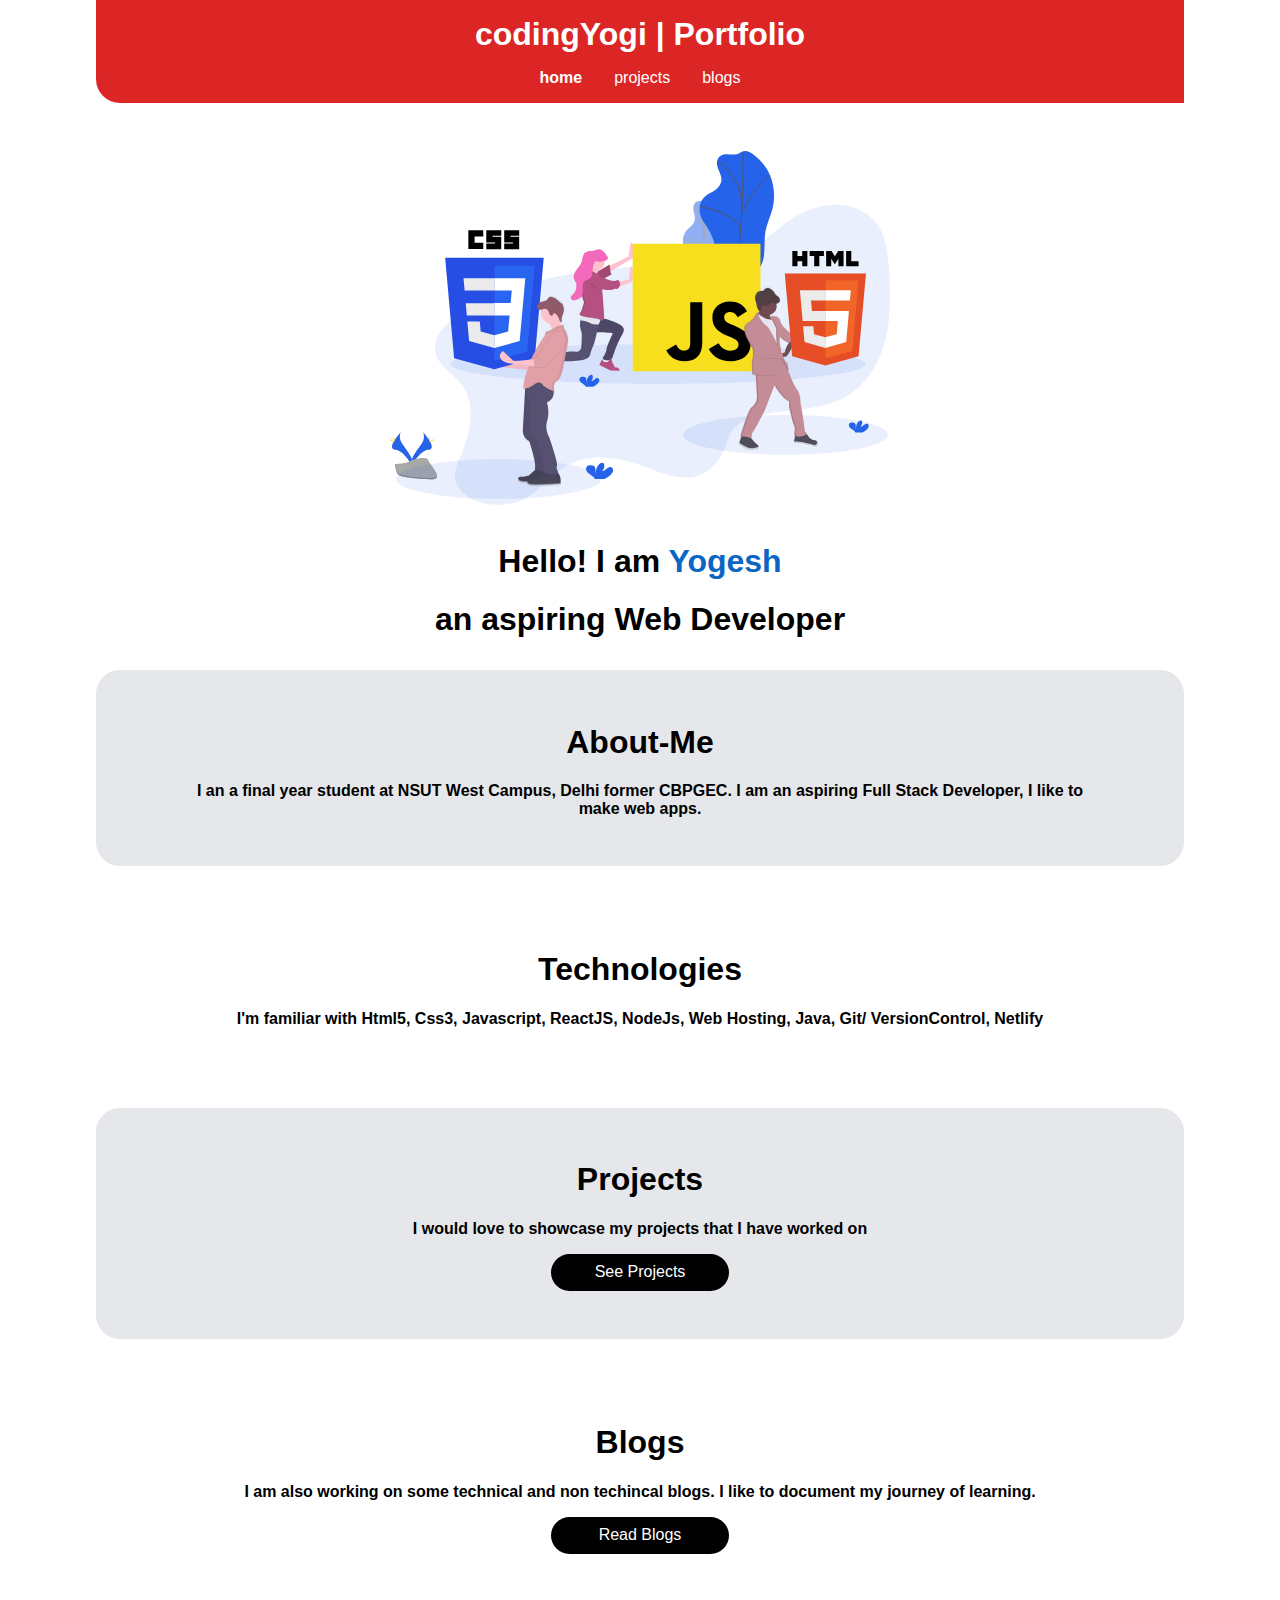
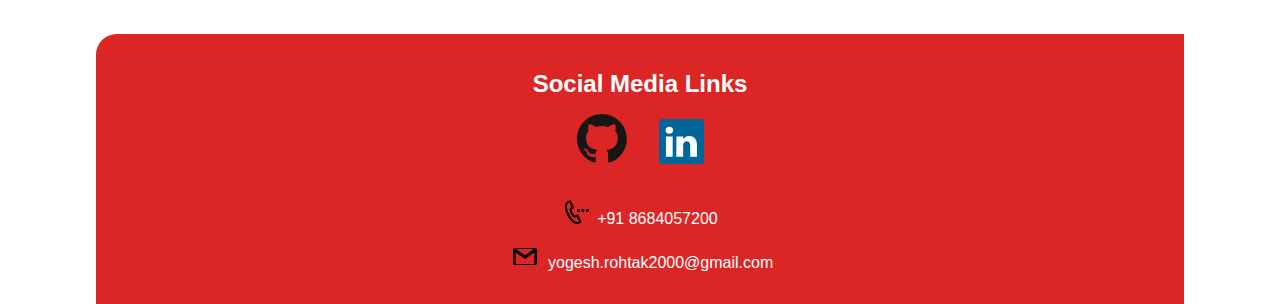
<file: index.html>
<!DOCTYPE html>
<html lang="en">

<head>
    <meta charset="UTF-8">
    <meta http-equiv="X-UA-Compatible" content="IE=edge">
    <meta name="viewport" content="width=device-width, initial-scale=1.0">
    <title></title>

    <link rel="stylesheet" href="./style.css">

    <link rel="preconnect" href="https://fonts.googleapis.com">
    <link rel="preconnect" href="https://fonts.gstatic.com" crossorigin>
    <link href="https://fonts.googleapis.com/css2?family=Open+Sans:wght@400;600&display=swap" rel="stylesheet">
</head>

<body>
    <div class="container">
        <div class="nav-bar">
            <h1 class="brand-name">coding<span class="hv">Yogi</span> | Portfolio</h1>
            <div class="nav-menu">
                <a class="link link-active hv" href="./index.html">home</a>
                <a class="link hv" href="./projects.html">projects</a>
                <a class="link hv" href="./blogs.html">blogs</a>
            </div>
        </div>

        <section class="cover-img">
            <img class="avatar" src="./Img/avatar.svg" alt="avatar.svg">
            <h1 class="details-avatar">Hello! I am <span id="name">Yogesh</span></h1>
            <h1 class="details-avatar">an aspiring Web Developer</h1>
        </section>

        <section class="section gr">
            <div class="container-mid">
                <h1>About-Me</h1>
                <p class="bold">I an a final year student at NSUT West Campus, Delhi former CBPGEC. I am an aspiring
                    Full Stack
                    Developer, I like to make web apps.</p>
            </div>
        </section>

        <section class="section">
            <div class="container-mid ">
                <h1>Technologies</h1>
                <p class="bold">I'm familiar with Html5, Css3, Javascript, ReactJS, NodeJs, Web Hosting, Java, Git/
                    VersionControl, Netlify
                </p>
            </div>
        </section>

        <section class="section gr">
            <div class="container-mid">
                <h1>Projects</h1>
                <p class="project-desc bold">I would love to showcase my projects that I have worked on</p>
                <a class="link project-link" href="./projects.html">See Projects</a>
            </div>
        </section>

        <section class="section">
            <div class="container-mid">
                <h1>Blogs</h1>
                <p class="bold">I am also working on some technical and non techincal blogs. I like to document my
                    journey of
                    learning.</p>
                <a class="link blogs-link" href="./blogs.html">Read Blogs</a>
            </div>
        </section>

        <footer class="footer">
            <div class="fotr">
                <h2>Social Media Links</h2>
                <ul class="footer-links">
                    <li class="item"><a class="link" href="https://github.com/Yogesh70"><img class="img-item"
                                src="./Img/github-icon-1.svg" alt=""></a></li>
                    <li class="item"><a class="link" href="https://www.linkedin.com/in/yogesh-sharma-383b26165/"><img
                                class="img-item li" src="./Img/linkedin-icon-2.svg" alt=""></a></li>
                </ul>

                <p>
                    <img class="num" src="./Img/iconmonstr-phone-11.svg" alt="">
                    <span class="num-desc">+91 8684057200</span>
                </p>

                <p>
                    <img class="email" src="./Img/iconmonstr-gmail-1.svg" alt="">
                    <span class="email-desc">yogesh.rohtak2000@gmail.com</span>
                </p>
            </div>
        </footer>
    </div>
</body>

</html>
</file>
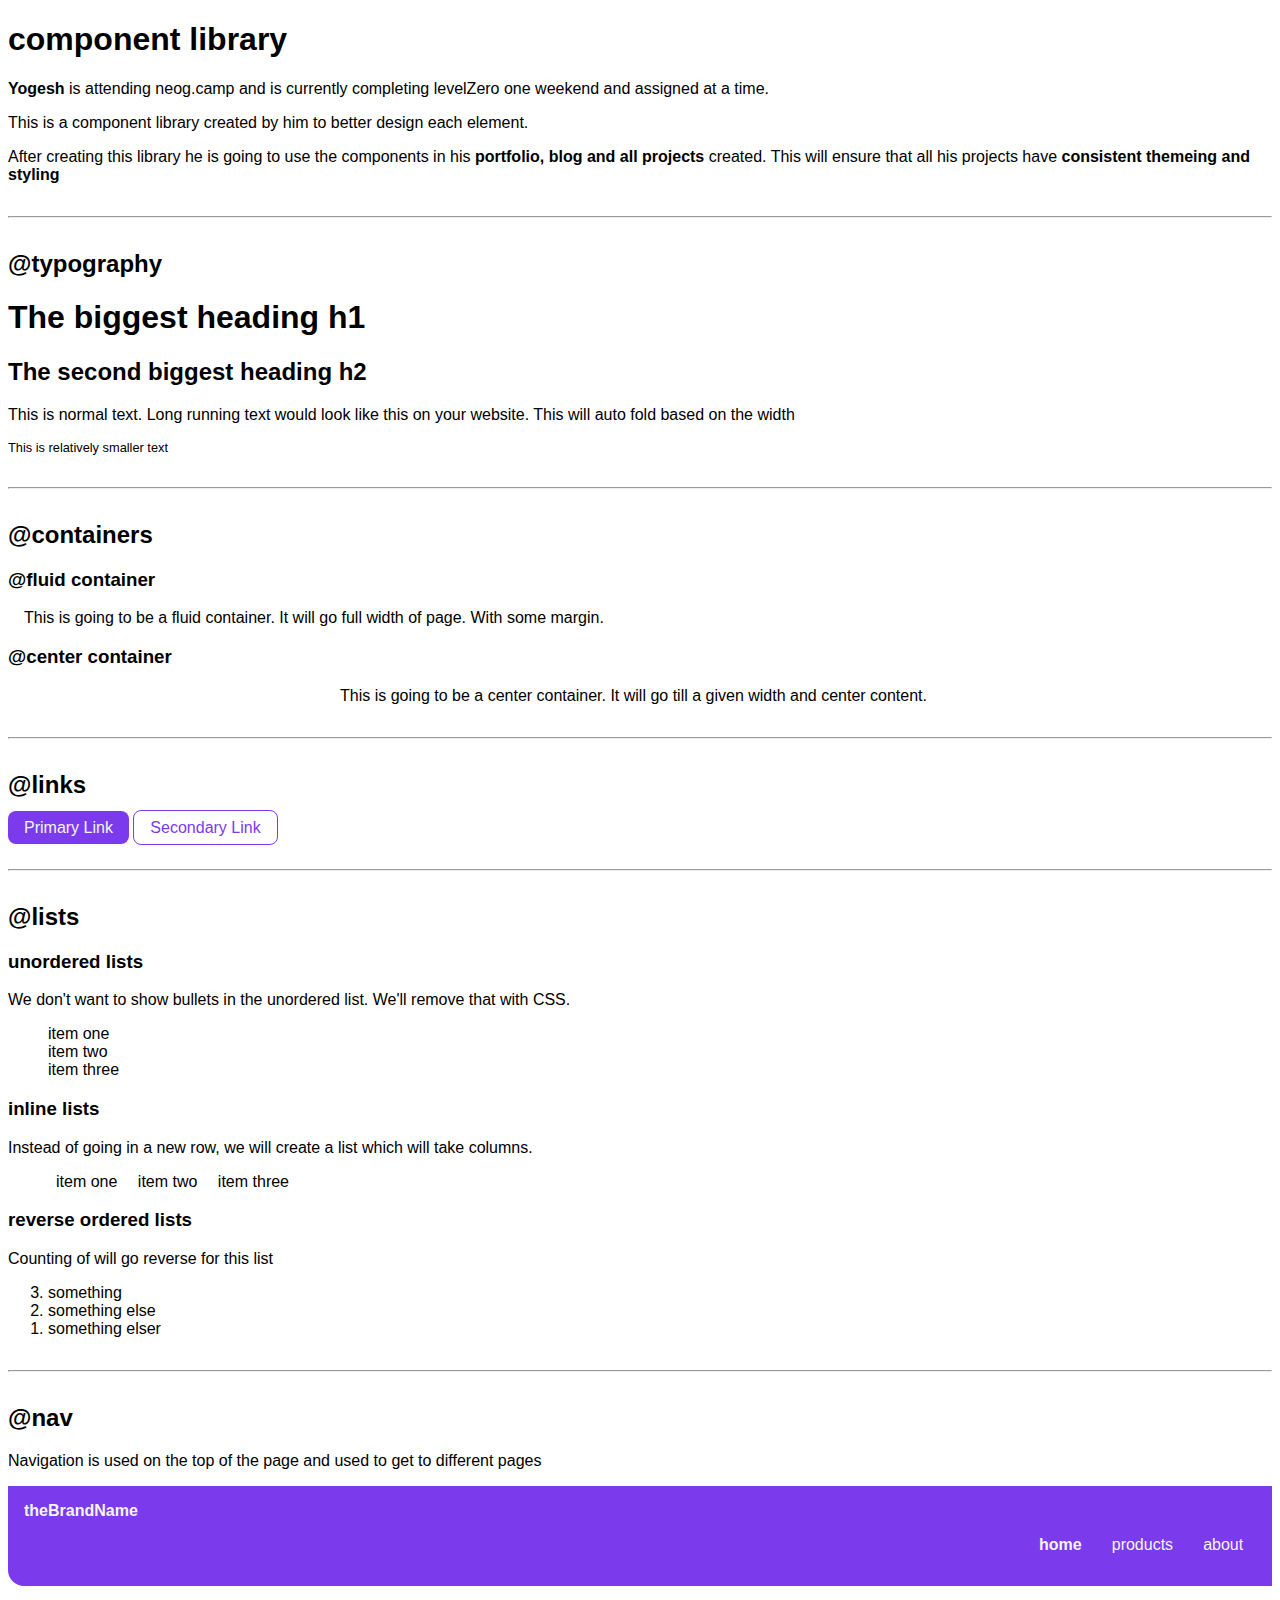
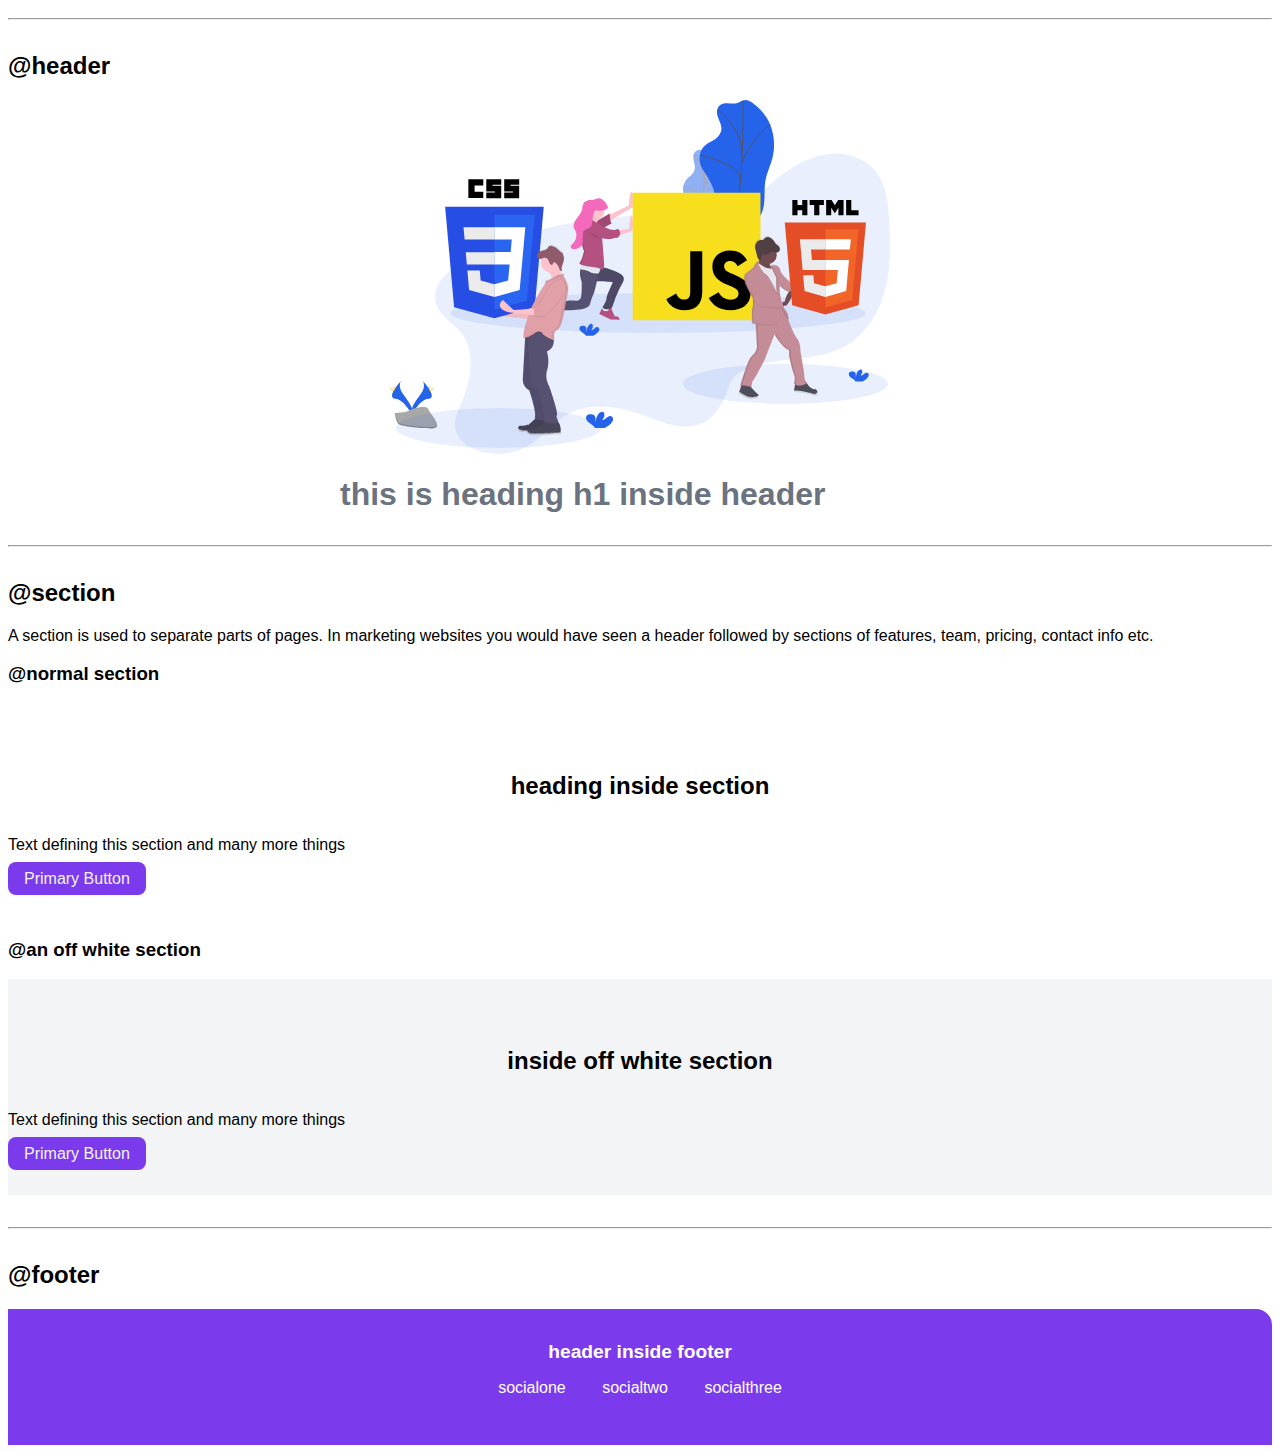
<file: Component Library/index.html>
<!DOCTYPE html>
<html lang="en">

<head>
    <meta charset="UTF-8">
    <meta http-equiv="X-UA-Compatible" content="IE=edge">
    <meta name="viewport" content="width=device-width, initial-scale=1.0">
    <title>Component Library</title>

    <link rel="stylesheet" href="./style.css">
</head>

<body>
    <div class="container">
        <h1>component library</h1>
        <p> <strong>Yogesh</strong> is attending neog.camp and is currently completing levelZero one weekend and
            assigned at a time.</p>
        <p>This is a component library created by him to better design each element.</p>
        <p>After creating this library he is going to use the components in his <strong>portfolio, blog and all
                projects</strong> created. This will ensure that all his projects have <strong>consistent themeing and
                styling</strong></p>
        <hr>

        <h2>@typography</h2>
        <h1>The biggest heading h1</h1>
        <h2>The second biggest heading h2</h2>
        <p>This is normal text. Long running text would look like this on your website. This will auto fold based on the
            width</p>
        <p class="sm-text">This is relatively smaller text</p>
        <hr>

        <h2>@containers</h2>
        <h3>@fluid container</h3>
        <div class="container-fluid">This is going to be a fluid container. It will go full width of page. With some
            margin.</div>
        <h3>@center container</h3>
        <div class="container-center">This is going to be a center container. It will go till a given width and center
            content.</div>
        <hr>

        <h2>@links</h2>
        <a class="link-prim" href="/">Primary Link</a>
        <a href="/" class="link-secon">Secondary Link</a>
        <hr>

        <h2>@lists</h2>
        <h3>unordered lists</h3>
        <p>We don't want to show bullets in the unordered list. We'll remove that with CSS.</p>
        <ul class="list-unordered">
            <li>item one</li>
            <li>item two</li>
            <li>item three</li>
        </ul>

        <h3>inline lists</h3>
        <p>Instead of going in a new row, we will create a list which will take columns.</p>
        <ul class="list-unordered list-inline">
            <li>item one</li>
            <li>item two</li>
            <li>item three</li>
        </ul>

        <h3>reverse ordered lists</h3>
        <p>Counting of will go reverse for this list</p>
        <ol reversed>
            <li>something</li>
            <li>something else</li>
            <li>something elser</li>
        </ol>
        <hr>

        <h2>@nav</h2>
        <p>Navigation is used on the top of the page and used to get to different pages</p>
        <nav class="navigation">
            <div class="nav-container">
                <div class="brand">theBrandName</div>
                <ul>
                    <li><a href="/" class="active">home</a></li>
                    <li><a href="/">products</a></li>
                    <li><a href="/">about</a></li>
                </ul>
            </div>
        </nav>
        <hr>

        <h2>@header</h2>
        <header class="img-container avatar">
            <img src="../Img/avatar.svg" alt="avatar.svg">
            <h1>this is heading h1 inside header</h1>
        </header>
        <hr>

        <h2>@section</h2>
        <p>A section is used to separate parts of pages. In marketing websites you would have seen a header followed by
            sections of features, team, pricing, contact info etc.</p>
        <h3>@normal section</h3>
        <section class="section">
            <h2>heading inside section</h2>
            <p>Text defining this section and many more things</p>
            <a class="link-prim" href="/">Primary Button</a>
        </section>

        <h3>@an off white section</h3>
        <section class="section ofw">
            <h2>inside off white section</h2>
            <p>Text defining this section and many more things</p>
            <a href="/" class="link-prim">Primary Button</a>
        </section>
        <hr>

        <h2>@footer</h2>
        <footer class="footer-container">
            <div class="cntr">
                <div class="heading">header inside footer</div>
                <li>socialone</li>
                <li>socialtwo</li>
                <li>socialthree</li>
            </div>
        </footer>
    </div>
</body>

</html>
</file>
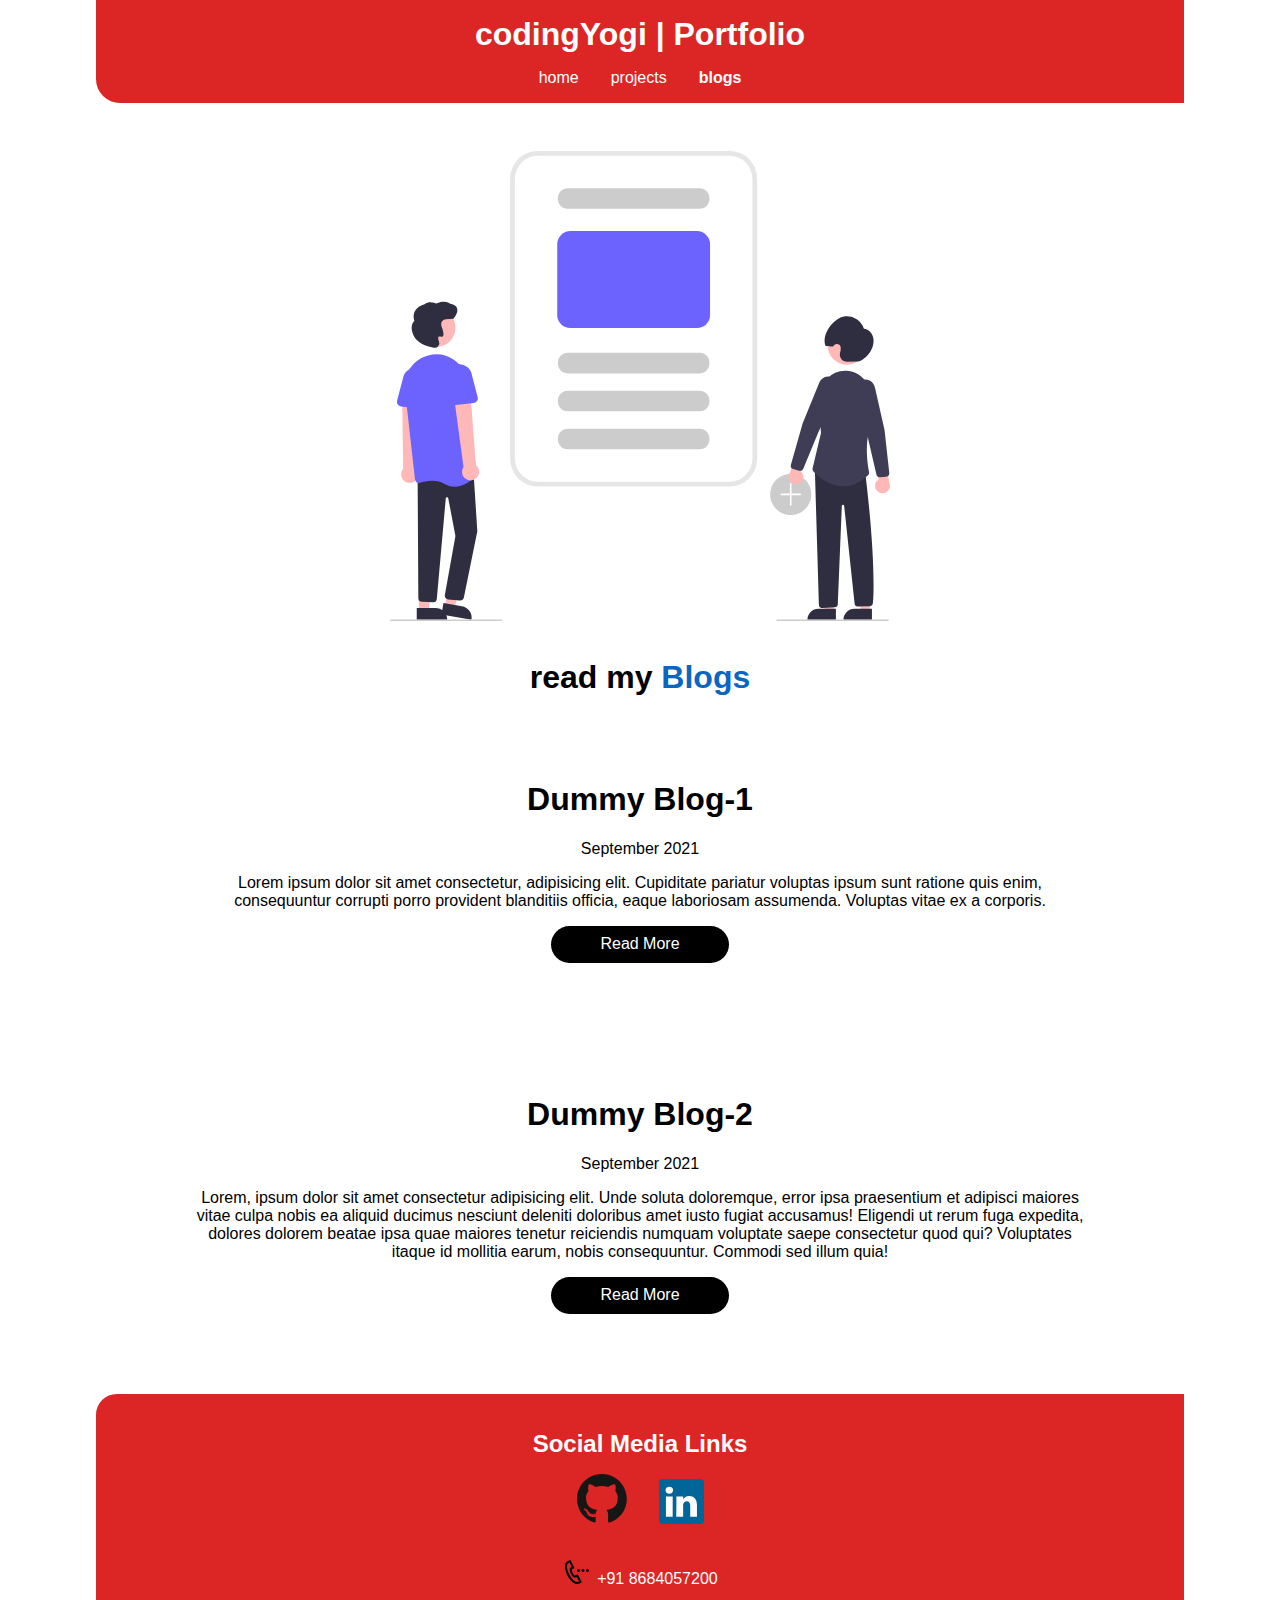
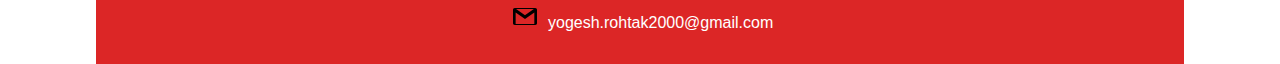
<file: blogs.html>
<!DOCTYPE html>
<html lang="en">

<head>
    <meta charset="UTF-8">
    <meta http-equiv="X-UA-Compatible" content="IE=edge">
    <meta name="viewport" content="width=device-width, initial-scale=1.0">
    <title>blogs</title>

    <link rel="stylesheet" href="./style.css">

    <link rel="preconnect" href="https://fonts.googleapis.com">
    <link rel="preconnect" href="https://fonts.gstatic.com" crossorigin>
    <link href="https://fonts.googleapis.com/css2?family=Open+Sans:wght@400;600&display=swap" rel="stylesheet">
</head>

<body>
    <div class="nav-bar">
        <h1 class="brand-name">coding<span class="hv">Yogi</span> | Portfolio</h1>
        <div class="nav-menu">
            <a class="link hv" href="./index.html">home</a>
            <a class="link hv" href="./projects.html">projects</a>
            <a class="link link-active hv" href="./blogs.html">blogs</a>
        </div>
    </div>

    <section class="cover-img">
        <img class="avatar" src="./Img/undraw_Blog_post_re_fy5x.svg" alt="blogs.svg">
        <h1 class="details-avatar">read my <span id="name">Blogs</span></h1>
    </section>

    <section class="section">
        <div class="container-mid ">
            <h1>Dummy Blog-1</h1>
            <p>September 2021</p>
            <p>Lorem ipsum dolor sit amet consectetur, adipisicing elit. Cupiditate pariatur voluptas ipsum sunt ratione quis enim, consequuntur corrupti porro provident blanditiis officia, eaque laboriosam assumenda. Voluptas vitae ex a corporis.
            </p>
            <a class="link project-link" href="">Read More</a>
        </div>
    </section>

    <section class="section">
        <div class="container-mid ">
            <h1>Dummy Blog-2</h1>
            <p>September 2021</p>
            <p>
                Lorem, ipsum dolor sit amet consectetur adipisicing elit. Unde soluta doloremque, error ipsa praesentium et adipisci maiores vitae culpa nobis ea aliquid ducimus nesciunt deleniti doloribus amet iusto fugiat accusamus!
                Eligendi ut rerum fuga expedita, dolores dolorem beatae ipsa quae maiores tenetur reiciendis numquam voluptate saepe consectetur quod qui? Voluptates itaque id mollitia earum, nobis consequuntur. Commodi sed illum quia!
            </p>
            <a class="link project-link" href="">Read More</a>
        </div>
    </section>

    <footer class="footer">
        <div class="fotr">
            <h2>Social Media Links</h2>
            <ul class="footer-links">
                <li class="item"><a class="link" href="https://github.com/Yogesh70"><img class="img-item"
                            src="./Img/github-icon-1.svg" alt=""></a></li>
                <li class="item"><a class="link" href="https://www.linkedin.com/in/yogesh-sharma-383b26165/"><img
                            class="img-item li" src="./Img/linkedin-icon-2.svg" alt=""></a></li>
            </ul>

            <p>
                <img class="num" src="./Img/iconmonstr-phone-11.svg" alt="">
                <span class="num-desc">+91 8684057200</span>
            </p>

            <p>
                <img class="email" src="./Img/iconmonstr-gmail-1.svg" alt="">
                <span class="email-desc">yogesh.rohtak2000@gmail.com</span>
            </p>
        </div>
    </footer>
</body>

</html>
</file>
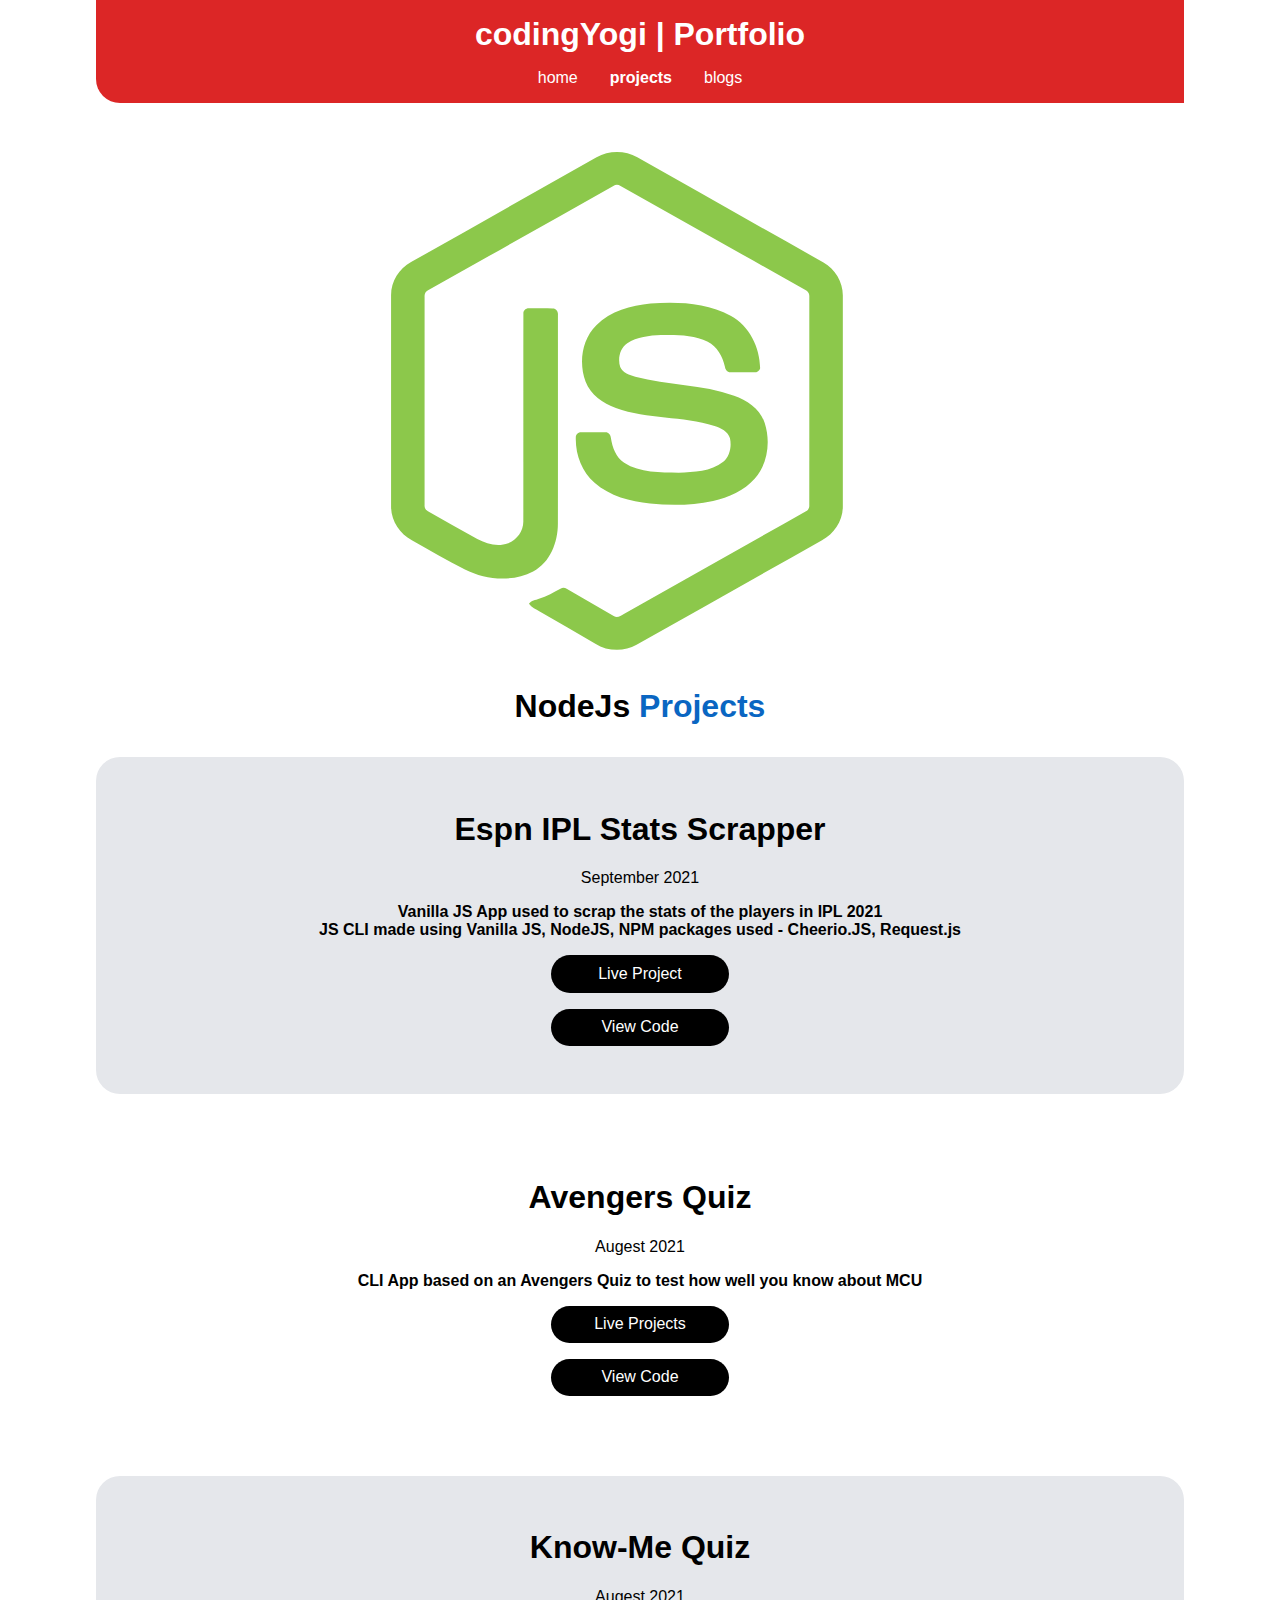
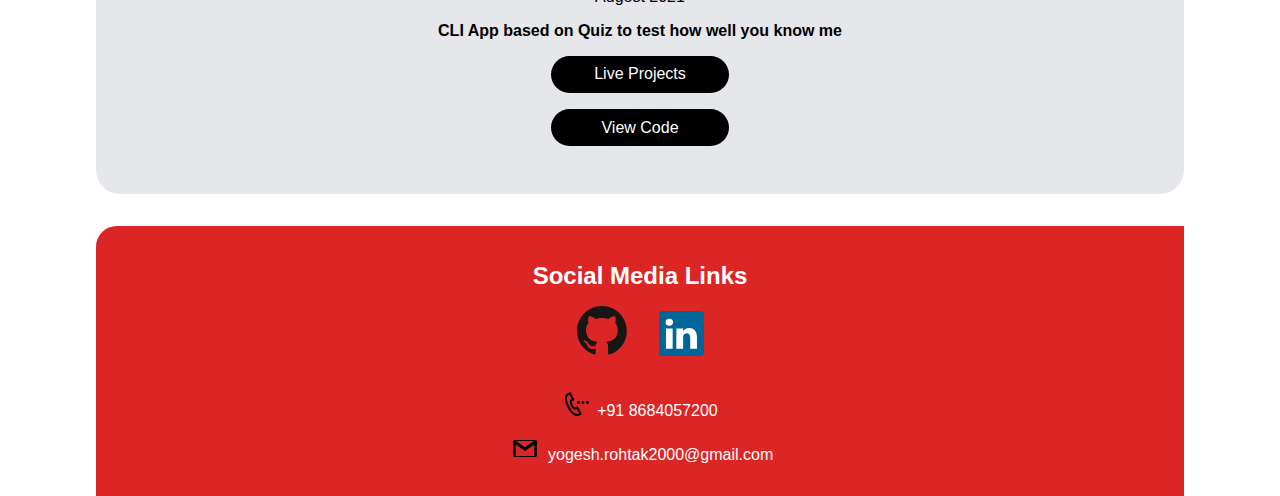
<file: cli.html>
<!DOCTYPE html>
<html lang="en">

<head>
    <meta charset="UTF-8">
    <meta http-equiv="X-UA-Compatible" content="IE=edge">
    <meta name="viewport" content="width=device-width, initial-scale=1.0">
    <title>Projects</title>

    <link rel="stylesheet" href="../../style.css">

    <link rel="preconnect" href="https://fonts.googleapis.com">
    <link rel="preconnect" href="https://fonts.gstatic.com" crossorigin>
    <link href="https://fonts.googleapis.com/css2?family=Open+Sans:wght@400;600&display=swap" rel="stylesheet">
</head>

<body>
    <div class="nav-bar">
        <h1 class="brand-name">coding<span class="hv">Yogi</span> | Portfolio</h1>
        <div class="nav-menu">
            <a class="link hv" href="./index.html">home</a>
            <a class="link link-active hv" href="./projects.html">projects</a>
            <a class="link hv" href="./blogs.html">blogs</a>
        </div>
    </div>

    <section class="cover-img">
        <img class="avatar" src="../../Img/nodejs-icon.svg" alt="avatar.svg">
        <h1 class="details-avatar">NodeJs <span id="name">Projects</span></h1>
    </section>

    <section class="section gr">
        <div class="container-mid">
            <h1>Espn IPL Stats Scrapper</h1>
            <p>
                September 2021
            </p>
            <p class="bold">
                Vanilla JS App used to scrap the stats of the players in IPL 2021 <br> JS CLI made using Vanilla JS,
                NodeJS,
                NPM packages used - Cheerio.JS, Request.js
            </p>
            <a class="link project-link"
                href="https://replit.com/@Yogesh70/IPLMatchesWebScrappingEspn#match.js?/output=1">Live
                Project</a>
            <a class="link project-link" href="https://replit.com/@Yogesh70/IPLMatchesWebScrappingEspn#match.js">View
                Code</a>
        </div>
    </section>

    <section class="section">
        <div class="container-mid">
            <h1>Avengers Quiz</h1>
            <p>
                Augest 2021
            </p>
            <p class="bold">
                CLI App based on an Avengers Quiz to test how well you know about MCU
            </p>
            <a class="link project-link" href="https://replit.com/@Yogesh70/AvengersQuiz#index.js?embed=1&output=1">Live
                Projects</a>
            <a class="link project-link" href="https://github.com/Yogesh70/Avengers_Quiz">View Code</a>
        </div>
    </section>

    <section class="section gr">
        <div class="container-mid ">
            <h1>Know-Me Quiz</h1>
            <p>
                Augest 2021
            </p>
            <p class="bold">
                CLI App based on Quiz to test how well you know me
            </p>
            <a class="link project-link" href="https://replit.com/@Yogesh70/KnowMeQuiz#index.js?embed=1&output=1">Live
                Projects</a>
            <a class="link project-link" href="https://github.com/Yogesh70/KnowMe_Quiz">View Code</a>
        </div>
    </section>

    <footer class="footer">
        <div class="fotr">
            <h2>Social Media Links</h2>
            <ul class="footer-links">
                <li class="item"><a class="link" href="https://github.com/Yogesh70"><img class="img-item"
                            src="../../Img/github-icon-1.svg" alt=""></a></li>
                <li class="item"><a class="link" href="https://www.linkedin.com/in/yogesh-sharma-383b26165/"><img
                            class="img-item li" src="../../Img/linkedin-icon-2.svg" alt=""></a></li>
            </ul>

            <p>
                <img class="num" src="../../Img/iconmonstr-phone-11.svg" alt="">
                <span class="num-desc">+91 8684057200</span>
            </p>

            <p>
                <img class="email" src="../../Img/iconmonstr-gmail-1.svg" alt="">
                <span class="email-desc">yogesh.rohtak2000@gmail.com</span>
            </p>
        </div>
    </footer>
</body>

</html>
</file>
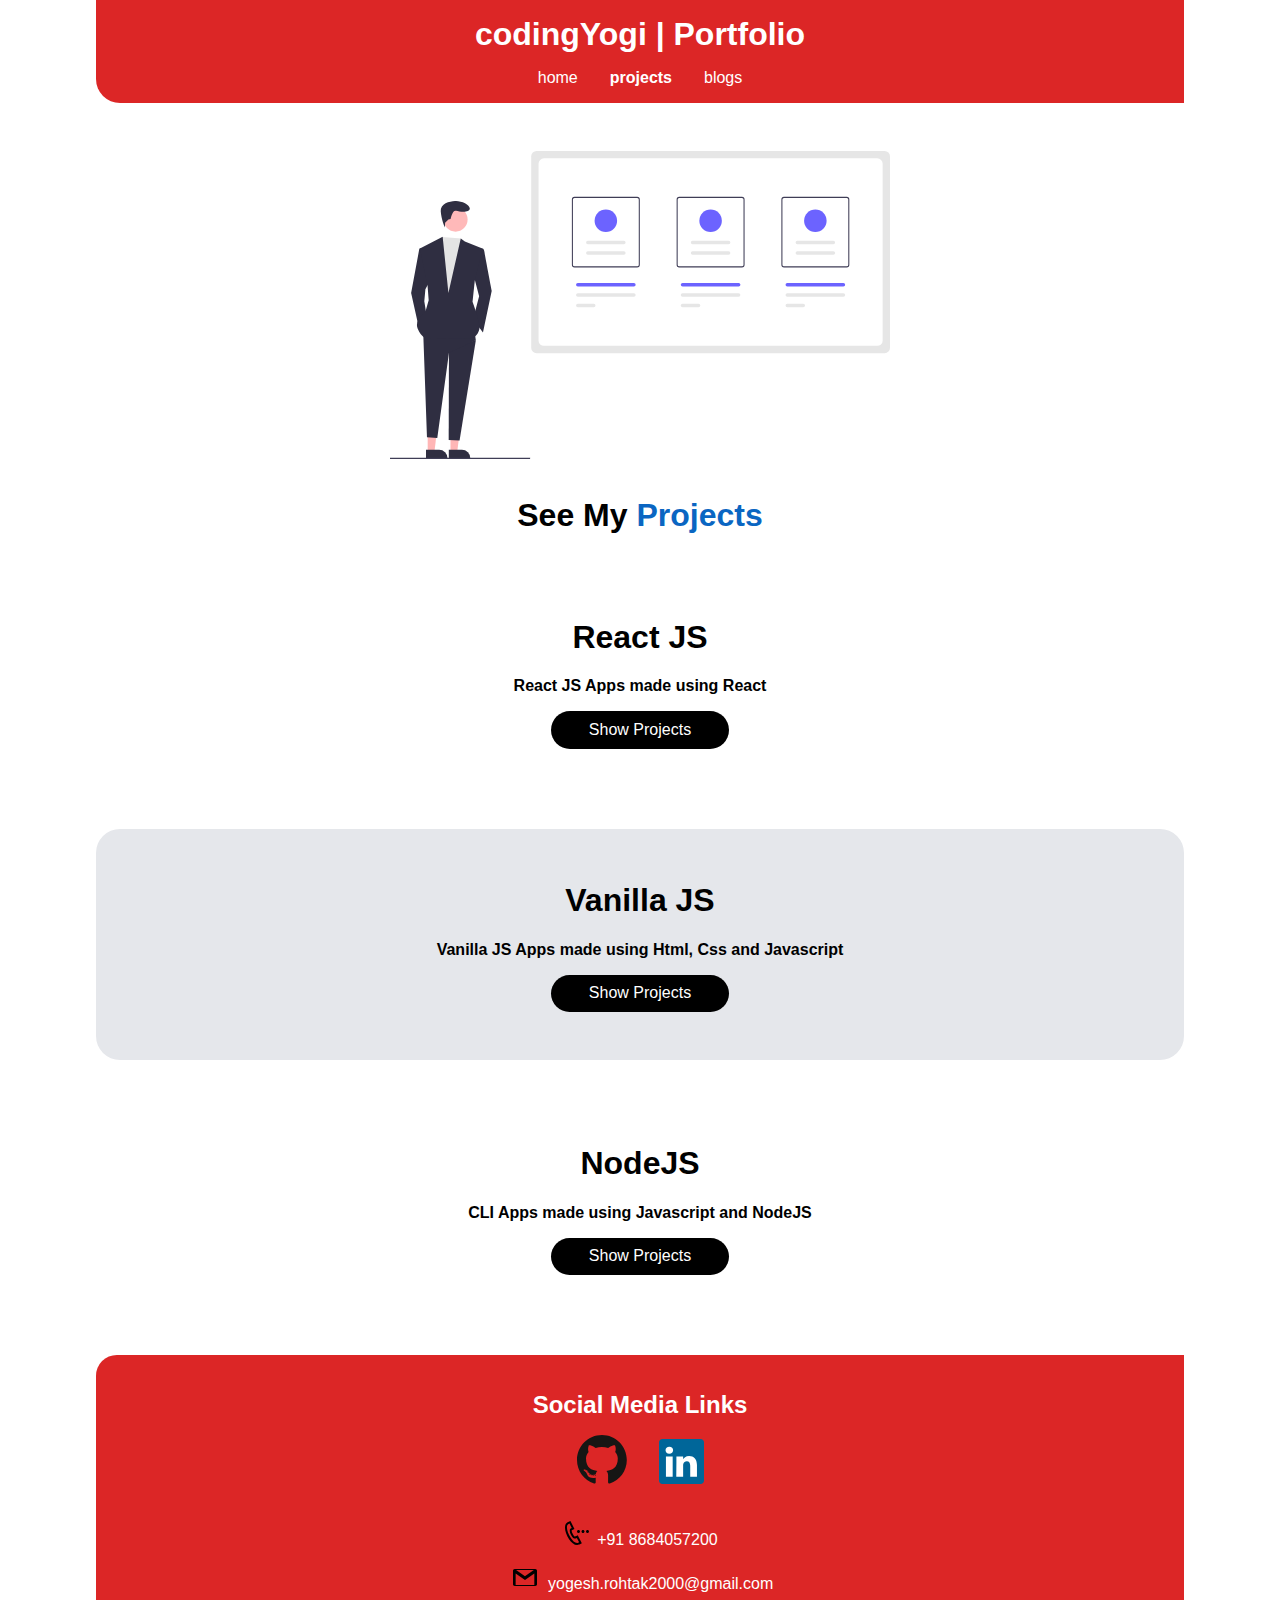
<file: projects.html>
<!DOCTYPE html>
<html lang="en">

<head>
    <meta charset="UTF-8">
    <meta http-equiv="X-UA-Compatible" content="IE=edge">
    <meta name="viewport" content="width=device-width, initial-scale=1.0">
    <title>projects</title>

    <link rel="stylesheet" href="./style.css">

    <link rel="preconnect" href="https://fonts.googleapis.com">
    <link rel="preconnect" href="https://fonts.gstatic.com" crossorigin>
    <link href="https://fonts.googleapis.com/css2?family=Open+Sans:wght@400;600&display=swap" rel="stylesheet">
</head>

<body>
    <div class="nav-bar">
        <h1 class="brand-name">coding<span class="hv">Yogi</span> | Portfolio</h1>
        <div class="nav-menu">
            <a class="link hv" href="./index.html">home</a>
            <a class="link link-active hv" href="./projects.html">projects</a>
            <a class="link hv" href="./blogs.html">blogs</a>
        </div>
    </div>

    <section class="cover-img">
        <img class="avatar" src="./Img/undraw_Pitching_re_fpgk.svg" alt="projects.svg">
        <h1 class="details-avatar">See My <span id="name">Projects</span></h1>
    </section>

    <section class="section">
        <div class="container-mid">
            <h1>React JS</h1>
            <p class="bold">React JS Apps made using React</p>
            <a class="link project-link" href="./ReactApps/ReactApps.html">Show Projects</a>
        </div>
    </section>

    <section class="section gr">
        <div class="container-mid">
            <h1>Vanilla JS</h1>
            <p class="bold">Vanilla JS Apps made using Html, Css and Javascript</p>
            <a class="link project-link" href="./Vanilla_Js/VanillaJS.html">Show Projects</a>
        </div>
    </section>

    <section class="section">
        <div class="container-mid">
            <h1>NodeJS</h1>
            <p class="bold">CLI Apps made using Javascript and NodeJS</p>
            <a class="link project-link" href="./cli.html">Show Projects</a>
        </div>
    </section>

    <footer class="footer">
        <div class="fotr">
            <h2>Social Media Links</h2>
            <ul class="footer-links">
                <li class="item"><a class="link" href="https://github.com/Yogesh70"><img class="img-item"
                            src="./Img/github-icon-1.svg" alt=""></a></li>
                <li class="item"><a class="link" href="https://www.linkedin.com/in/yogesh-sharma-383b26165/"><img
                            class="img-item li" src="./Img/linkedin-icon-2.svg" alt=""></a></li>
            </ul>

            <p>
                <img class="num" src="./Img/iconmonstr-phone-11.svg" alt="">
                <span class="num-desc">+91 8684057200</span>
            </p>

            <p>
                <img class="email" src="./Img/iconmonstr-gmail-1.svg" alt="">
                <span class="email-desc">yogesh.rohtak2000@gmail.com</span>
            </p>
        </div>
    </footer>
</body>

</html>
</file>
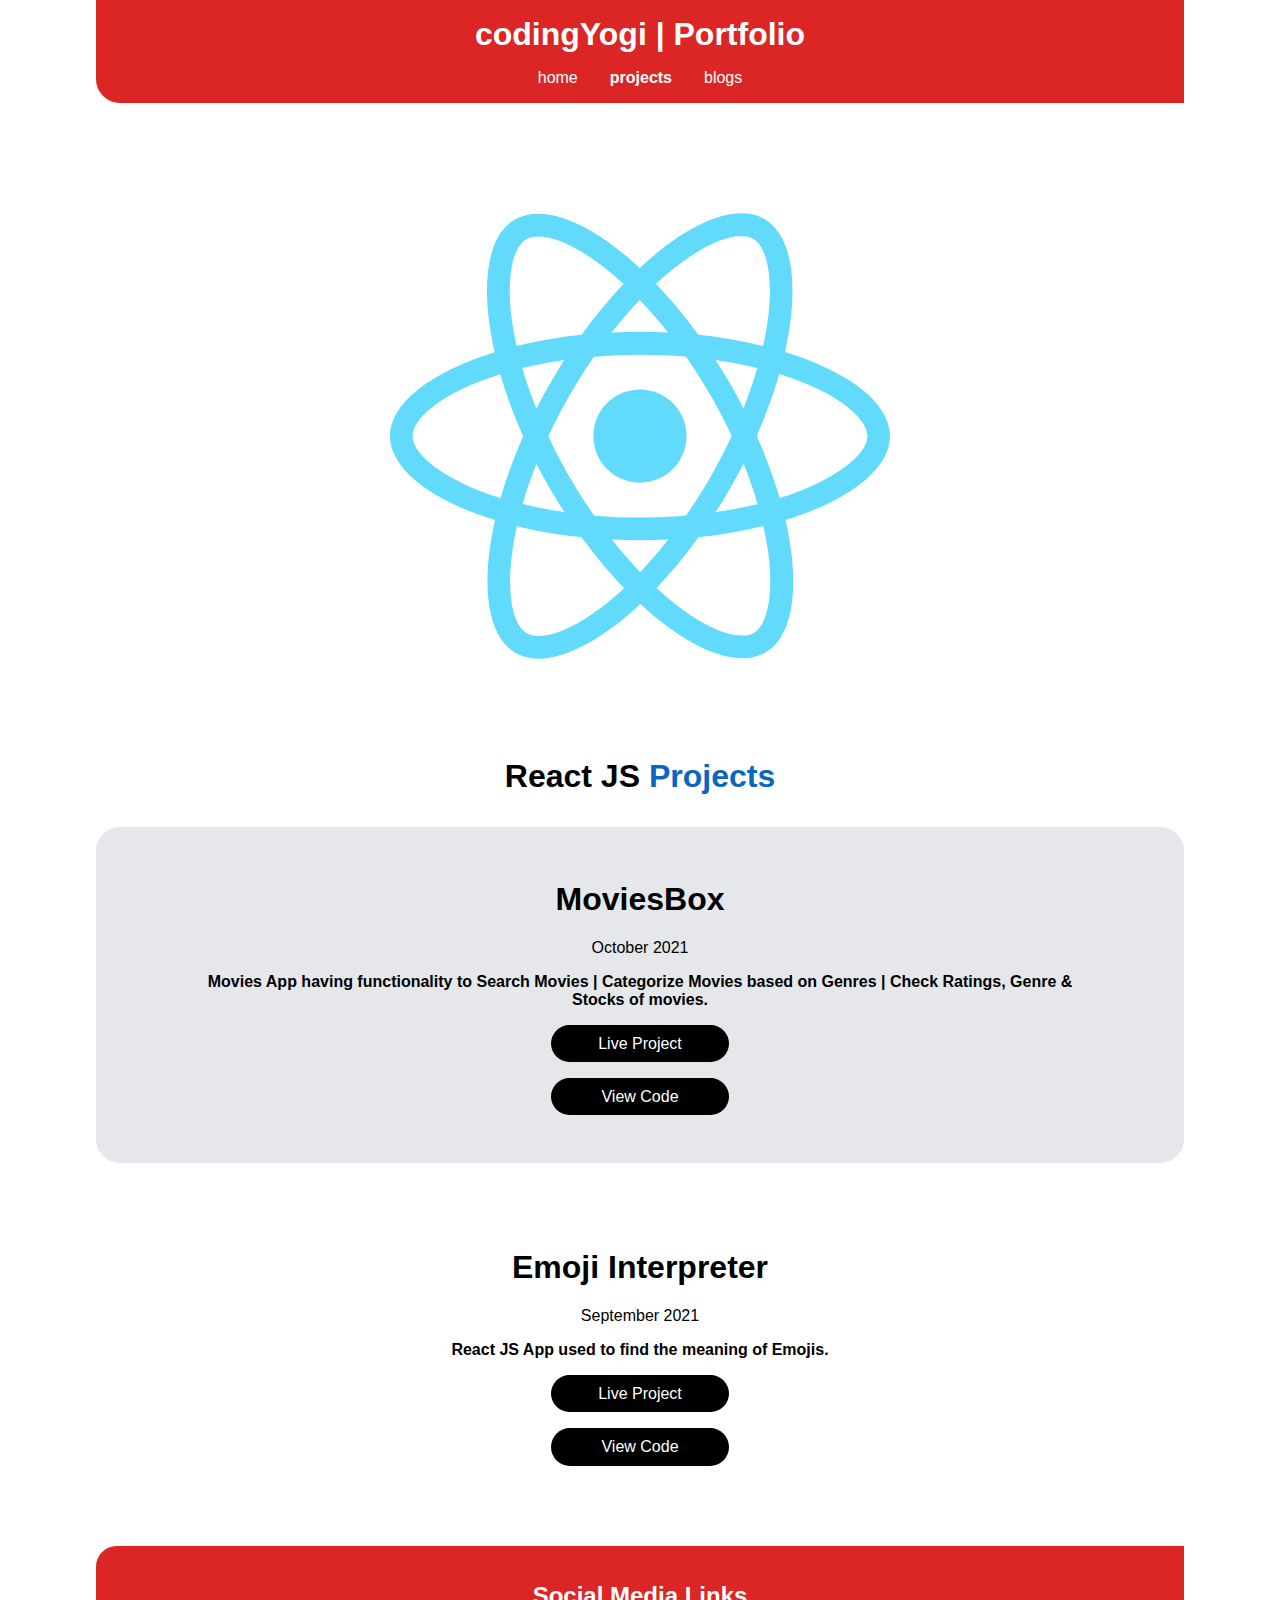
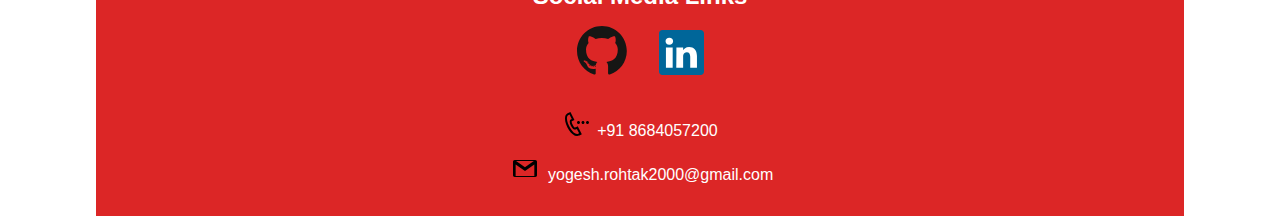
<file: ReactApps/ReactApps.html>
<!DOCTYPE html>
<html lang="en">

<head>
    <meta charset="UTF-8">
    <meta http-equiv="X-UA-Compatible" content="IE=edge">
    <meta name="viewport" content="width=device-width, initial-scale=1.0">
    <title>React JS Apps</title>

    <link rel="stylesheet" href="../style.css">

    <link rel="preconnect" href="https://fonts.googleapis.com">
    <link rel="preconnect" href="https://fonts.gstatic.com" crossorigin>
</head>

<body>
    <div class="nav-bar">
        <h1 class="brand-name">coding<span class="hv">Yogi</span> | Portfolio</h1>
        <div class="nav-menu">
            <a class="link hv" href="../index.html">home</a>
            <a class="link link-active hv" href="../projects.html">projects</a>
            <a class="link hv" href="../blogs.html">blogs</a>
        </div>
    </div>

    <section class="cover-img">
        <img class="avatar" src="../Img/react-2.svg" alt="avatar.svg">
        <h1 class="details-avatar">React JS <span id="name">Projects</span></h1>
    </section>

    <section class="section gr">
        <div class="container-mid">
            <h1>MoviesBox</h1>
            <p>
                October 2021
            </p>
            <p class="bold">
                Movies App having functionality to Search Movies | Categorize Movies based on Genres | Check Ratings, Genre & Stocks of movies.
            </p>
            <a class="link project-link" href="https://moviebox-react.herokuapp.com/movies">Live
                Project</a>
            <a class="link project-link"
                href="https://github.com/Yogesh70/WebDevProjects/tree/master/6.%20React%20JS/moviesapp">View
                Code</a>
        </div>
    </section>

    <section class="section ">
        <div class="container-mid">
            <h1>Emoji Interpreter</h1>
            <p>
                September 2021
            </p>
            <p class="bold">
                React JS App used to find the meaning of Emojis.
            </p>
            <a class="link project-link" href="https://csb-ywkhg.netlify.app/">Live
                Project</a>
            <a class="link project-link" href="https://github.com/Yogesh70/Emoji_Interpreter_ReactApp_Mark-8">View
                Code</a>
        </div>
    </section>

    <!-- <section class="section">
        <div class="container-mid">
            <h1>Minion Translator</h1>
            <p>
                September 2021
            </p>
            <p class="bold">
                Vanilla JS App used to translate plain English to Banana Language spoken by the Minions.
            </p>
            <a class="link project-link" href="https://miniontalkbanana.netlify.app/">Live
                Project</a>
            <a class="link project-link" href="https://github.com/Yogesh70/Banana_App_Mark-6">View Code</a>
        </div>
    </section> -->

    <footer class="footer">
        <div class="fotr">
            <h2>Social Media Links</h2>
            <ul class="footer-links">
                <li class="item"><a class="link" href="https://github.com/Yogesh70"><img class="img-item"
                            src="../Img/github-icon-1.svg" alt=""></a></li>
                <li class="item"><a class="link" href="https://www.linkedin.com/in/yogesh-sharma-383b26165/"><img
                            class="img-item li" src="../Img/linkedin-icon-2.svg" alt=""></a></li>
            </ul>

            <p>
                <img class="num" src="../Img/iconmonstr-phone-11.svg" alt="">
                <span class="num-desc">+91 8684057200</span>
            </p>

            <p>
                <img class="email" src="../Img/iconmonstr-gmail-1.svg" alt="">
                <span class="email-desc">yogesh.rohtak2000@gmail.com</span>
            </p>
        </div>
    </footer>
</body>

</html>
</file>
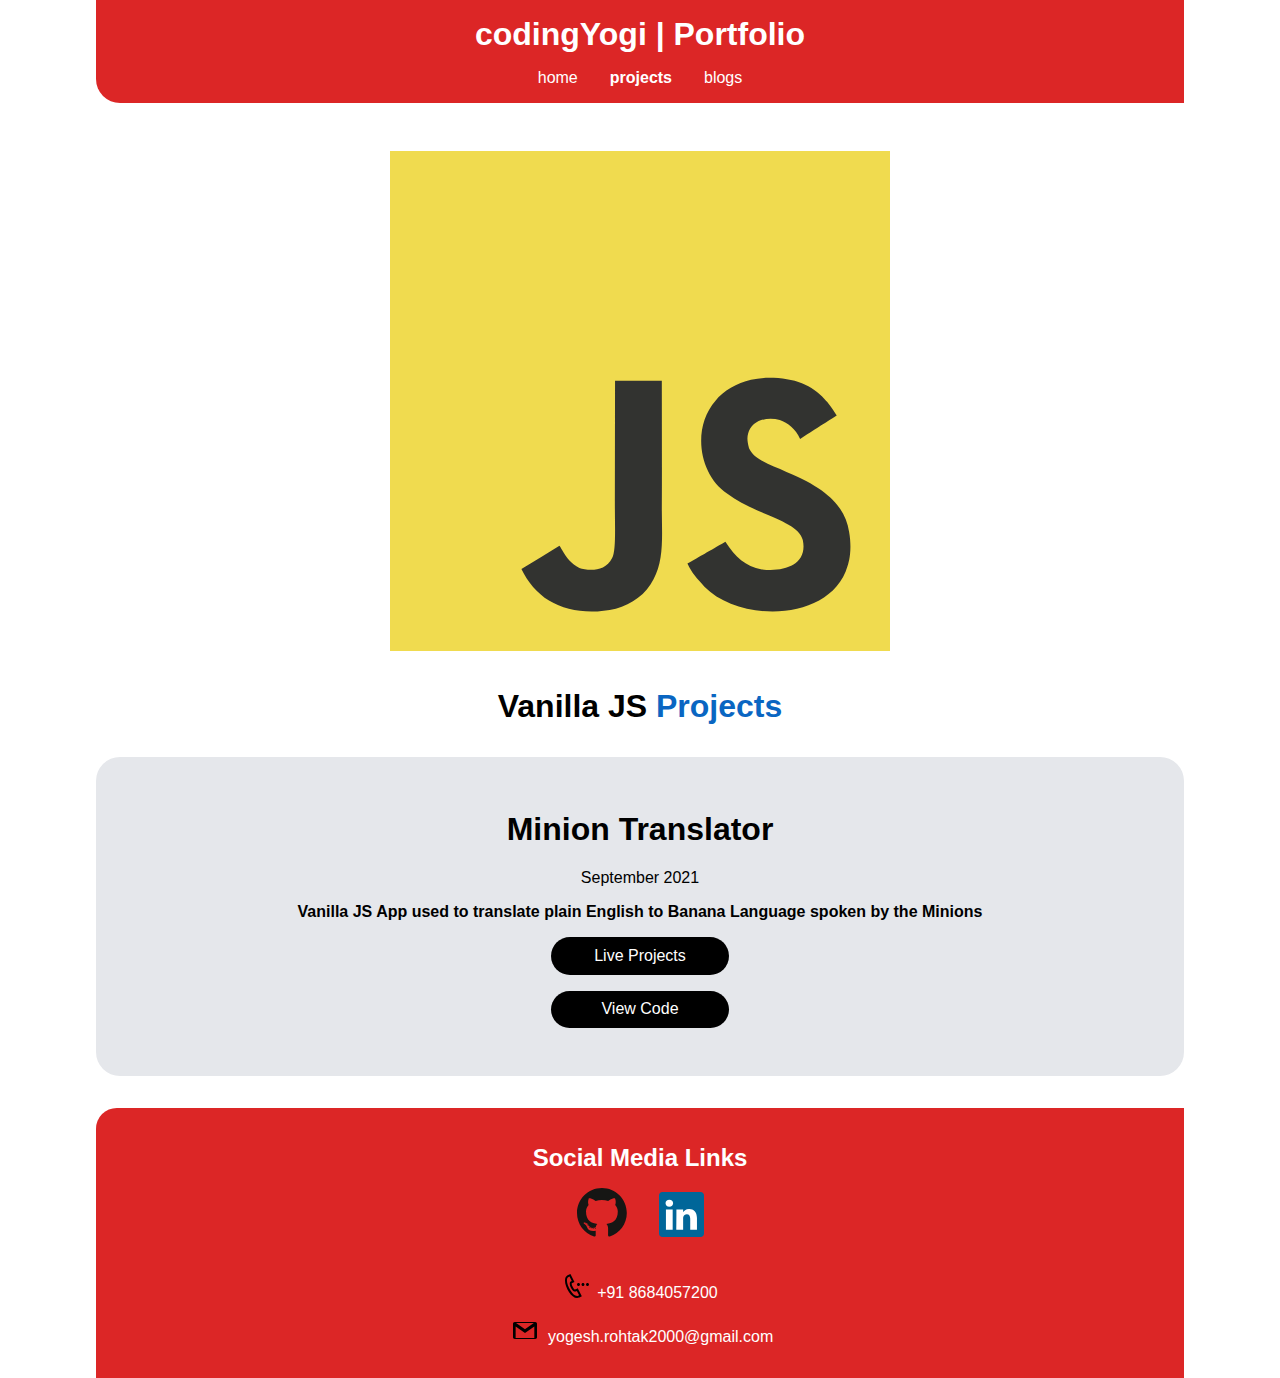
<file: Vanilla_Js/minionBananaApp.html>
<!DOCTYPE html>
<html lang="en">

<head>
    <meta charset="UTF-8">
    <meta http-equiv="X-UA-Compatible" content="IE=edge">
    <meta name="viewport" content="width=device-width, initial-scale=1.0">
    <title>Document</title>

    <link rel="stylesheet" href="../style.css">

    <link rel="preconnect" href="https://fonts.googleapis.com">
    <link rel="preconnect" href="https://fonts.gstatic.com" crossorigin>
    <link href="https://fonts.googleapis.com/css2?family=Open+Sans:wght@400;600&display=swap" rel="stylesheet">
</head>

<body>
    <div class="nav-bar">
        <h1 class="brand-name">coding<span class="hv">Yogi</span> | Portfolio</h1>
        <div class="nav-menu">
            <a class="link hv" href="./index.html">home</a>
            <a class="link link-active hv" href="./projects.html">projects</a>
            <a class="link hv" href="./blogs.html">blogs</a>
        </div>
    </div>

    <section class="cover-img">
        <img class="avatar" src="../Img/logo-javascript.svg" alt="avatar.svg">
        <h1 class="details-avatar">Vanilla JS <span id="name">Projects</span></h1>
    </section>


    <section class="section gr">
        <div class="container-mid">
            <h1>Minion Translator</h1>
            <p>
                September 2021
            </p>
            <p class="bold">
                Vanilla JS App used to translate plain English to Banana Language spoken by the Minions
            </p>
            <a class="link project-link" href="https://miniontalkbanana.netlify.app/">Live
                Projects</a>
            <a class="link project-link" href="https://github.com/Yogesh70/Banana_App_Mark-6">View Code</a>
        </div>
    </section>
    <!-- 
    <section class="section">
        <div class="container-mid ">
            <h1>Know-Me Quiz</h1>
            <p>
                Augest 2021
            </p>
            <p class="bold">
                CLI App based on Quiz to test how well you know me
            </p>
            <a class="link project-link" href="https://replit.com/@Yogesh70/KnowMeQuiz#index.js?embed=1&output=1">Live
                Projects</a>
            <a class="link project-link" href="https://github.com/Yogesh70/KnowMe_Quiz">View Code</a>
        </div>
    </section> -->

    <footer class="footer">
        <div class="fotr">
            <h2>Social Media Links</h2>
            <ul class="footer-links">
                <li class="item"><a class="link" href="https://github.com/Yogesh70"><img class="img-item"
                            src="../Img/github-icon-1.svg" alt=""></a></li>
                <li class="item"><a class="link" href="https://www.linkedin.com/in/yogesh-sharma-383b26165/"><img
                            class="img-item li" src="../Img/linkedin-icon-2.svg" alt=""></a></li>
            </ul>

            <p>
                <img class="num" src="../Img/iconmonstr-phone-11.svg" alt="">
                <span class="num-desc">+91 8684057200</span>
            </p>

            <p>
                <img class="email" src="../Img/iconmonstr-gmail-1.svg" alt="">
                <span class="email-desc">yogesh.rohtak2000@gmail.com</span>
            </p>
        </div>
    </footer>
</body>

</html>
</file>
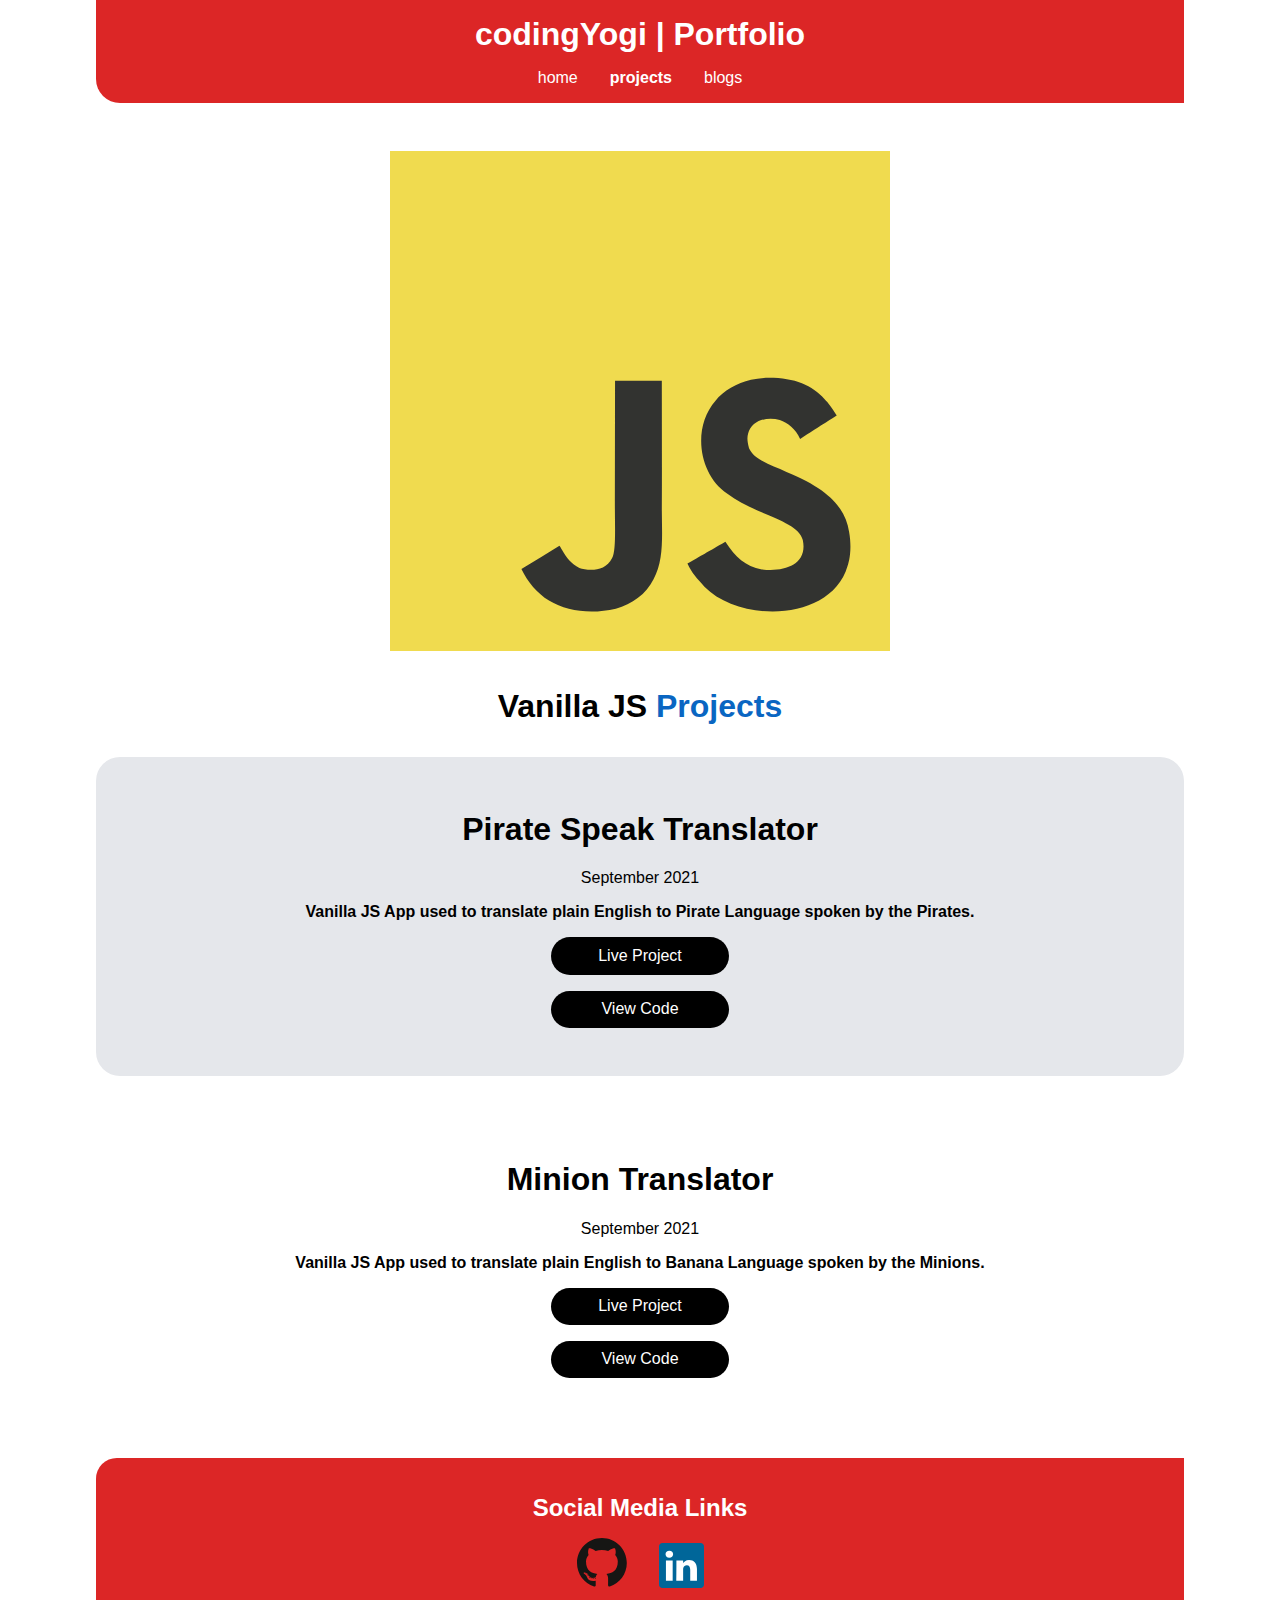
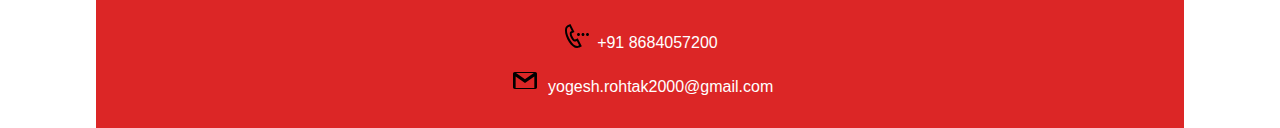
<file: Vanilla_Js/VanillaJS.html>
<!DOCTYPE html>
<html lang="en">

<head>
    <meta charset="UTF-8">
    <meta http-equiv="X-UA-Compatible" content="IE=edge">
    <meta name="viewport" content="width=device-width, initial-scale=1.0">
    <title>Vanilla JS Project</title>

    <link rel="stylesheet" href="../style.css">

    <link rel="preconnect" href="https://fonts.googleapis.com">
    <link rel="preconnect" href="https://fonts.gstatic.com" crossorigin>
    <link href="https://fonts.googleapis.com/css2?family=Open+Sans:wght@400;600&display=swap" rel="stylesheet">
</head>

<body>
    <div class="nav-bar">
        <h1 class="brand-name">coding<span class="hv">Yogi</span> | Portfolio</h1>
        <div class="nav-menu">
            <a class="link hv" href="./index.html">home</a>
            <a class="link link-active hv" href="./projects.html">projects</a>
            <a class="link hv" href="./blogs.html">blogs</a>
        </div>
    </div>

    <section class="cover-img">
        <img class="avatar" src="../Img/logo-javascript.svg" alt="avatar.svg">
        <h1 class="details-avatar">Vanilla JS <span id="name">Projects</span></h1>
    </section>

    <section class="section gr">
        <div class="container-mid">
            <h1>Pirate Speak Translator</h1>
            <p>
                September 2021
            </p>
            <p class="bold">
                Vanilla JS App used to translate plain English to Pirate Language spoken by the Pirates.
            </p>
            <a class="link project-link" href="https://pirate-translator-speak.netlify.app/">Live
                Project</a>
            <a class="link project-link" href="https://github.com/Yogesh70/PirateSpeakTranslator-Mark7">View Code</a>
        </div>
    </section>

    <section class="section">
        <div class="container-mid">
            <h1>Minion Translator</h1>
            <p>
                September 2021
            </p>
            <p class="bold">
                Vanilla JS App used to translate plain English to Banana Language spoken by the Minions.
            </p>
            <a class="link project-link" href="https://miniontalkbanana.netlify.app/">Live
                Project</a>
            <a class="link project-link" href="https://github.com/Yogesh70/Banana_App_Mark-6">View Code</a>
        </div>
    </section>

    <footer class="footer">
        <div class="fotr">
            <h2>Social Media Links</h2>
            <ul class="footer-links">
                <li class="item"><a class="link" href="https://github.com/Yogesh70"><img class="img-item"
                            src="../Img/github-icon-1.svg" alt=""></a></li>
                <li class="item"><a class="link" href="https://www.linkedin.com/in/yogesh-sharma-383b26165/"><img
                            class="img-item li" src="../Img/linkedin-icon-2.svg" alt=""></a></li>
            </ul>

            <p>
                <img class="num" src="../Img/iconmonstr-phone-11.svg" alt="">
                <span class="num-desc">+91 8684057200</span>
            </p>

            <p>
                <img class="email" src="../Img/iconmonstr-gmail-1.svg" alt="">
                <span class="email-desc">yogesh.rohtak2000@gmail.com</span>
            </p>
        </div>
    </footer>
</body>

</html>
</file>
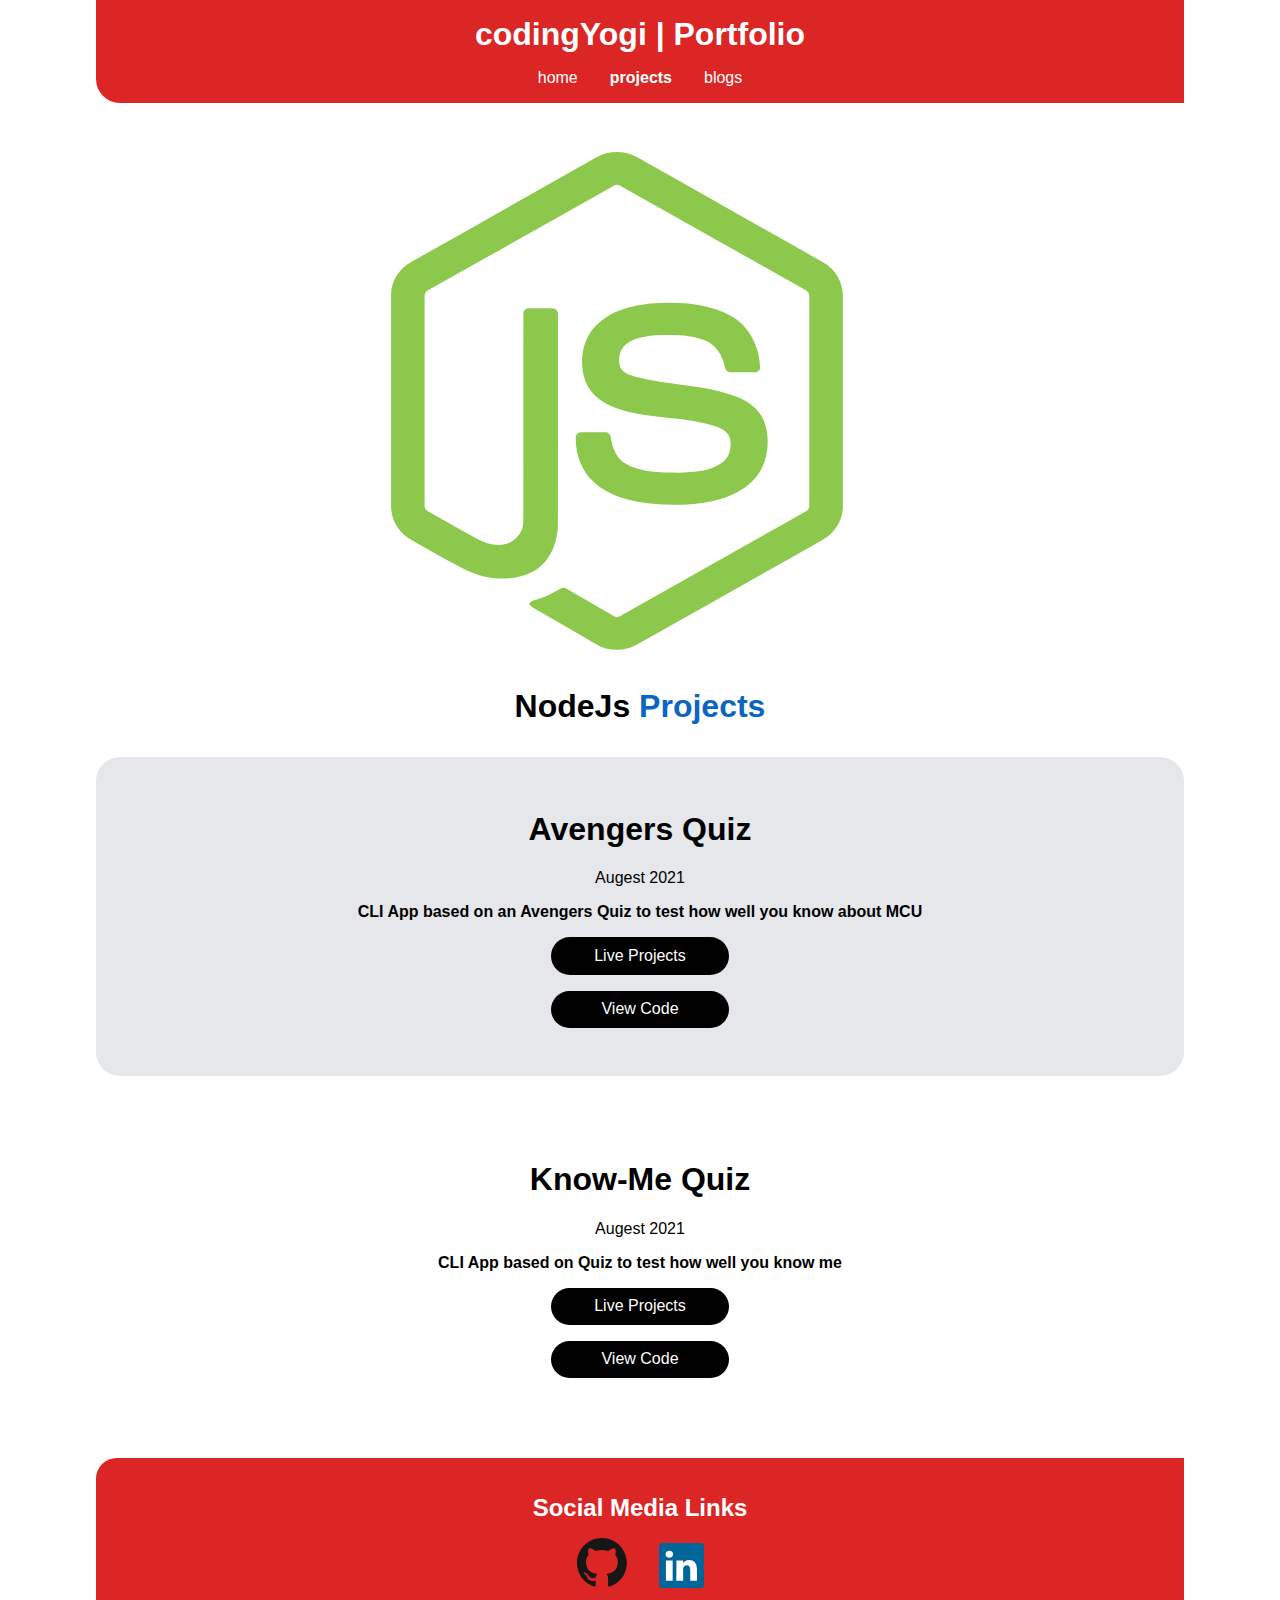
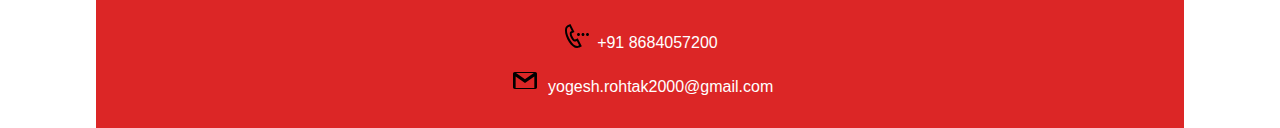
<file: Projects/CLI Apps/cli.html>
<!DOCTYPE html>
<html lang="en">

<head>
    <meta charset="UTF-8">
    <meta http-equiv="X-UA-Compatible" content="IE=edge">
    <meta name="viewport" content="width=device-width, initial-scale=1.0">
    <title>Projects</title>

    <link rel="stylesheet" href="../../style.css">

    <link rel="preconnect" href="https://fonts.googleapis.com">
    <link rel="preconnect" href="https://fonts.gstatic.com" crossorigin>
    <link href="https://fonts.googleapis.com/css2?family=Open+Sans:wght@400;600&display=swap" rel="stylesheet">
</head>

<body>
    <div class="nav-bar">
        <h1 class="brand-name">coding<span class="hv">Yogi</span> | Portfolio</h1>
        <div class="nav-menu">
            <a class="link hv" href="./index.html">home</a>
            <a class="link link-active hv" href="./projects.html">projects</a>
            <a class="link hv" href="./blogs.html">blogs</a>
        </div>
    </div>

    <section class="cover-img">
        <img class="avatar" src="../../Img/nodejs-icon.svg" alt="avatar.svg">
        <h1 class="details-avatar">NodeJs <span id="name">Projects</span></h1>
    </section>


    <section class="section gr">
        <div class="container-mid">
            <h1>Avengers Quiz</h1>
            <p>
                Augest 2021
            </p>
            <p class="bold">
                CLI App based on an Avengers Quiz to test how well you know about MCU
            </p>
            <a class="link project-link" href="https://replit.com/@Yogesh70/AvengersQuiz#index.js?embed=1&output=1">Live
                Projects</a>
            <a class="link project-link" href="https://github.com/Yogesh70/Avengers_Quiz">View Code</a>
        </div>
    </section>

    <section class="section">
        <div class="container-mid ">
            <h1>Know-Me Quiz</h1>
            <p>
                Augest 2021
            </p>
            <p class="bold">
                CLI App based on Quiz to test how well you know me
            </p>
            <a class="link project-link" href="https://replit.com/@Yogesh70/KnowMeQuiz#index.js?embed=1&output=1">Live
                Projects</a>
            <a class="link project-link" href="https://github.com/Yogesh70/KnowMe_Quiz">View Code</a>
        </div>
    </section>

    <footer class="footer">
        <div class="fotr">
            <h2>Social Media Links</h2>
            <ul class="footer-links">
                <li class="item"><a class="link" href="https://github.com/Yogesh70"><img class="img-item"
                            src="../../Img/github-icon-1.svg" alt=""></a></li>
                <li class="item"><a class="link" href="https://www.linkedin.com/in/yogesh-sharma-383b26165/"><img
                            class="img-item li" src="../../Img/linkedin-icon-2.svg" alt=""></a></li>
            </ul>

            <p>
                <img class="num" src="../../Img/iconmonstr-phone-11.svg" alt="">
                <span class="num-desc">+91 8684057200</span>
            </p>

            <p>
                <img class="email" src="../../Img/iconmonstr-gmail-1.svg" alt="">
                <span class="email-desc">yogesh.rohtak2000@gmail.com</span>
            </p>
        </div>
    </footer>
</body>

</html>
</file>
<file: style.css>
body {
  margin: 0px auto;
  max-width: 85%;
  width: 100%;
  font-family: sans-serif;
}

:root {
  --red: #dc2626;
  --white: #ffffff;
  --grey: #9ca3af;
  --ofwhite: #e5e7eb;
  --primary-color: #7c3aed;
  --blue: #0a66c2;
}

a {
  text-decoration: none;
  color: none;
}

.link {
  font-size: medium;
  text-decoration: none;
}

.nav-bar {
  margin-top: 0%;
  background-color: var(--red);
  border-bottom-left-radius: 1.5rem;
  padding-inline-start: 0px;
}

.nav-bar h1 {
  text-align: center;
  margin: auto;
  padding-top: 1rem;
  color: var(--white);
  font-weight: 600;
}

.nav-bar .nav-menu {
  display: flex;
  align-items: center;
  justify-content: center;
  margin-bottom: 2rem;
}

.nav-bar .link {
  padding: 1rem 1rem;
  color: var(--white);
}

.link.link-active {
  font-weight: bold;
}

.hv:hover {
  color: black;
}

.cover-img {
  text-align: center;
  margin: auto;
}

.cover-img .avatar {
  max-width: 80%;
  width: 500px;
  display: block;
  margin: auto;
  padding-bottom: 1rem;
  padding-top: 1rem;
}

.details-avatar {
  display: block;
}

#name {
  color: var(--blue);
}

.gr {
  background-color: var(--ofwhite);
}

.section {
  font-family: sans-serif;
  padding: 2rem;
  margin: 2rem 0;
  border-radius: 1.5rem;
  text-align: center;
}

.container-mid {
  text-align: center;
  margin: auto;
  max-width: 900px;
  width: 100%;
  padding: 0rem 1rem;
}

.project-link {
  display: block;
  max-width: 140px;
  padding: 0.6rem 1.2rem;
  background-color: black;
  color: #fff;
  margin: 1rem auto;
  border-radius: 2rem;
  min-width: fit-content;
}

.project-desc {
  font-weight: 300;
}

.blogs-link {
  display: block;
  max-width: 140px;
  padding: 0.6rem 1.2rem;
  margin: 1rem auto;
  border-radius: 2rem;
  background-color: black;
  color: var(--white);
  min-width: fit-content;
}

/* footer */

.fotr {
  background-color: var(--red);
  color: var(--white);
  border-top-left-radius: 1.3rem;
  text-align: center;
  padding-top: 1rem;
  padding-bottom: 1rem;
}

.fotr h2 {
  margin-bottom: 1rem;
}

.item {
  padding: 0rem 1rem 1rem 1rem;
}

.img-item.li{
  padding-top: 0.3rem;
}

.footer .link {
  color: var(--white);
}

.footer-links {
  list-style: none;
  display: flex;
  justify-content: center;
  margin: auto;
  padding-inline-start: 0rem;
  margin-bottom: 0rem;
}

.num {
  padding: 0 0.2rem;
}

.email {
  padding: 0 0.4rem;
}

.bold{
  font-weight: 600;
}
</file>
<file: Component Library/style.css>
body {
  font-family: sans-serif;
}

:root {
  --primary: #7c3aed;
  --gray: #f3f4f6;
  --dark-gray: #6b7280;
}

a {
  text-decoration: none;
}

hr {
  margin: 2rem 0rem;
}

.sm-text {
  font-size: 0.8rem;
}

.container-fluid {
  padding-left: 1rem;
  padding-right: 1rem;
}

.container-center {
  margin: auto;
  padding-left: 1rem;
  padding-right: 1rem;
  max-width: 600px;
}

.link-prim {
  background-color: var(--primary);
  color: var(--gray);
  border-radius: 0.5rem;
  min-width: 140px;
  width: max-content;
  padding: 0.5rem 1rem 0.5rem 1rem;
}

.link-secon {
  color: var(--primary);
  border-radius: 0.5rem;
  min-width: 140px;
  width: max-content;
  padding: 0.5rem 1rem 0.5rem 1rem;
  border: 1px solid var(--primary);
}

.list-unordered {
  list-style: none;
}

.list-inline li {
  display: inline;
  padding: 0rem 0.5rem;
}

.navigation {
  padding: 1rem 0rem;
  background-color: var(--primary);
  color: var(--gray);
  border-bottom-left-radius: 1rem;
}

.nav-container {
  padding: 0rem 1rem;
}

.brand {
  font-weight: bold;
}

.nav-container ul {
  text-align: right;
}

.nav-container li {
  list-style: none;
  display: inline-block;
  padding: 0rem 0.8rem;
}

.navigation a {
  color: var(--gray);
}

.navigation .active {
  font-weight: bold;
}

.img-container {
  max-width: 600px;
  padding-left: 1rem;
  padding-right: 1rem;
  margin: auto;
}

.img-container img {
  max-width: 500px;
  display: block;
  margin: auto;
}

.avatar {
  color: var(--dark-gray);
}

.section {
  padding: 2rem 0rem;
  display: block;
}

.section h2 {
  text-align: center;
  padding: 1rem 0rem;
}

.ofw {
  background-color: var(--gray);
}

.footer-container {
    background-color: var(--primary);
    color: white;
    padding: 2rem 0rem;
    text-align: center;
    border-top-right-radius: 1rem;
}

.footer-container .heading{
    font-size: larger;
    font-weight: bold;
}

.footer-container li{
    display: inline-block;
    color: white;
    text-align: center;
    padding: 1rem;
}

.cntr{
    padding-left: 1rem;
    padding-right: 1rem;
    margin: auto;
    max-width: 600px;
}
</file>
